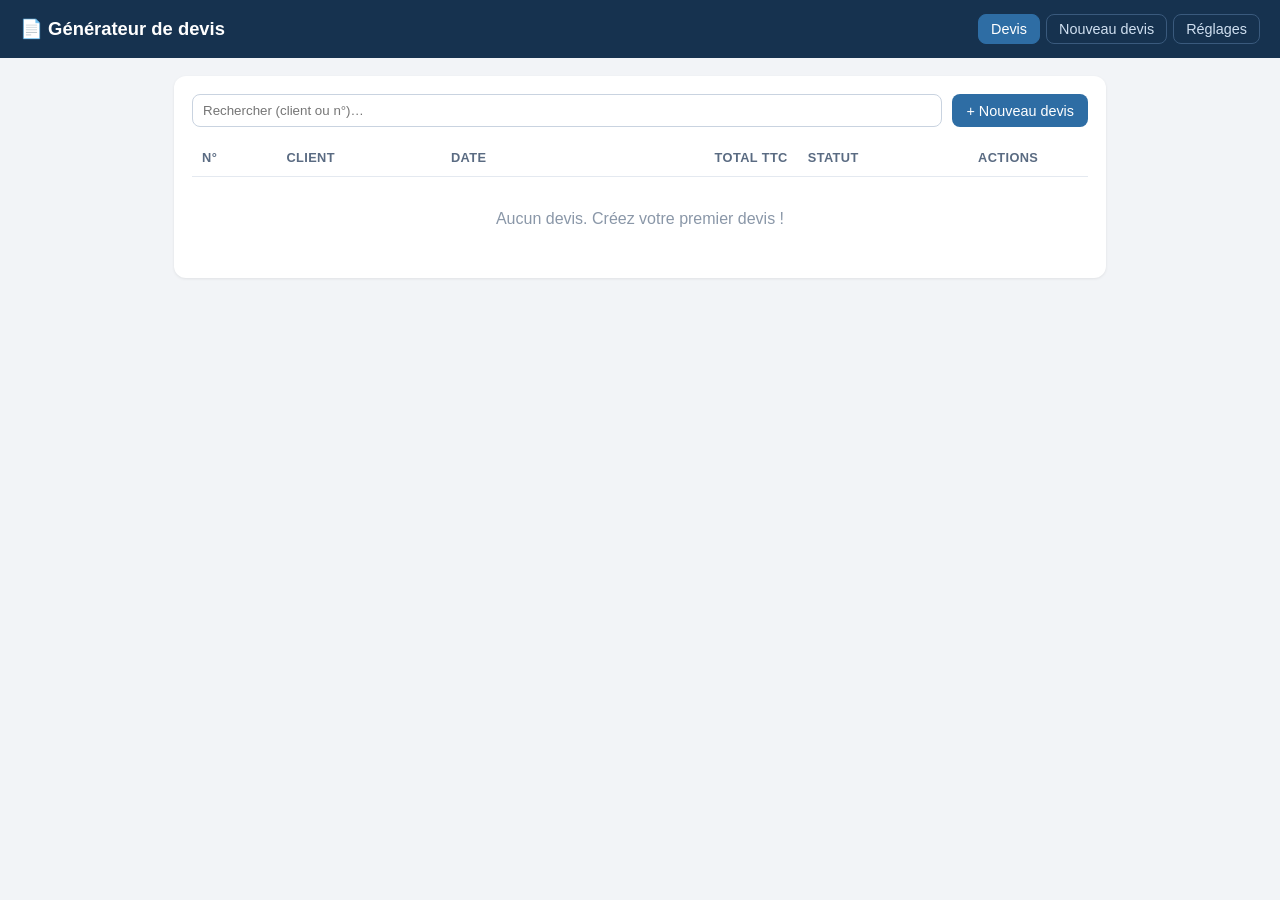
<file: app/index.html>
<!DOCTYPE html>
<html lang="fr">
<head>
<meta charset="UTF-8">
<meta name="viewport" content="width=device-width, initial-scale=1.0">
<title>Générateur de devis</title>
<link rel="stylesheet" href="styles.css">
</head>
<body>
<header class="entete">
  <h1>📄 Générateur de devis</h1>
  <nav id="nav">
    <button data-action="vue-liste" class="nav-btn actif">Devis</button>
    <button data-action="vue-formulaire-nouveau" class="nav-btn">Nouveau devis</button>
    <button data-action="vue-reglages" class="nav-btn">Réglages</button>
  </nav>
</header>

<main>
  <!-- VUE LISTE -->
  <section id="vue-liste" class="vue">
    <div class="barre-outils">
      <input id="recherche" type="search" placeholder="Rechercher (client ou n°)…" autocomplete="off">
      <button data-action="vue-formulaire-nouveau" class="primaire">+ Nouveau devis</button>
    </div>
    <div class="table-wrap">
      <table class="table-devis">
        <thead>
          <tr><th>N°</th><th>Client</th><th>Date</th><th class="droite">Total TTC</th><th>Statut</th><th class="actions-col">Actions</th></tr>
        </thead>
        <tbody id="corps-liste"></tbody>
      </table>
    </div>
    <p id="liste-vide" class="vide" hidden>Aucun devis. Créez votre premier devis !</p>
  </section>

  <!-- VUE FORMULAIRE -->
  <section id="vue-formulaire" class="vue" hidden>
    <h2 id="titre-formulaire">Nouveau devis</h2>
    <form id="form-devis" novalidate>
      <fieldset>
        <legend>Client</legend>
        <div class="grille">
          <label>Nom *<input id="f-client-nom" placeholder="Nom du client / école / société" autocomplete="off"></label>
          <label>Contact (tél / email)<input id="f-client-contact" placeholder="Optionnel" autocomplete="off"></label>
        </div>
      </fieldset>
      <fieldset>
        <legend>Prestations</legend>
        <table class="table-lignes">
          <thead><tr><th class="large">Libellé</th><th class="etroit">Qté</th><th class="etroit">Prix unitaire</th><th class="droite etroit">Total HT</th><th class="etroit"></th></tr></thead>
          <tbody id="corps-lignes"></tbody>
        </table>
        <button type="button" data-action="ligne-ajouter" class="secondaire">+ Ajouter une ligne</button>
      </fieldset>
      <fieldset>
        <legend>Totaux</legend>
        <div class="totaux">
          <p>Total HT : <strong id="total-ht">0</strong></p>
          <p>TVA (<input id="f-tva" type="number" min="0" max="100" step="0.5" class="tva-input"> %) : <strong id="total-tva">0</strong></p>
          <p class="grand">Total TTC : <strong id="total-ttc">0</strong></p>
        </div>
      </fieldset>
      <fieldset>
        <legend>Détails</legend>
        <label>Notes (délais, méthodo…)<textarea id="f-notes" rows="2"></textarea></label>
        <label>Conditions de paiement<textarea id="f-conditions" rows="2" placeholder="Ex : 50 % à la commande, solde à la livraison — virement ou mobile money"></textarea></label>
        <label>Statut<select id="f-statut">
          <option>brouillon</option><option>envoyé</option><option>accepté</option><option>refusé</option>
        </select></label>
      </fieldset>
      <div id="erreurs-form" class="erreurs" hidden></div>
      <div class="actions">
        <button type="submit" class="primaire">💾 Enregistrer</button>
        <button type="button" data-action="devis-pdf" class="secondaire">🖨️ Exporter PDF</button>
        <button type="button" data-action="vue-liste" class="neutre">Annuler</button>
      </div>
    </form>
  </section>

  <!-- VUE REGLAGES -->
  <section id="vue-reglages" class="vue" hidden>
    <h2>Réglages</h2>
    <fieldset>
      <legend>Identité (affichée sur le devis)</legend>
      <div class="grille">
        <label>Nom<input id="r-nom" placeholder="Votre nom / société"></label>
        <label>Contact<input id="r-contact" placeholder="Tél / email / adresse"></label>
        <label>Devise<input id="r-devise" value="€" size="4"></label>
      </div>
      <label>TVA par défaut (%)<input id="r-tva" type="number" min="0" max="100" step="0.5"></label>
    </fieldset>
    <fieldset>
      <legend>Sauvegarde</legend>
      <div class="actions">
        <button data-action="exporter-json" class="secondaire">⬇️ Exporter (devis.json)</button>
        <button data-action="importer-json" class="secondaire">⬆️ Restaurer (devis.json)</button>
      </div>
      <input id="fichier-import" type="file" accept=".json" hidden>
      <p class="note">Les données vivent dans ce navigateur (localStorage). Exportez régulièrement un fichier <code>devis.json</code> pour sauvegarder ou changer d'ordinateur.</p>
    </fieldset>
    <div class="actions">
      <button data-action="sauver-reglages" class="primaire">💾 Enregistrer les réglages</button>
      <button data-action="vue-liste" class="neutre">Retour</button>
    </div>
  </section>
</main>

<div id="print-area" aria-hidden="true"></div>

<script src="logique.js"></script>
<script src="app.js"></script>
</body>
</html>
</file>
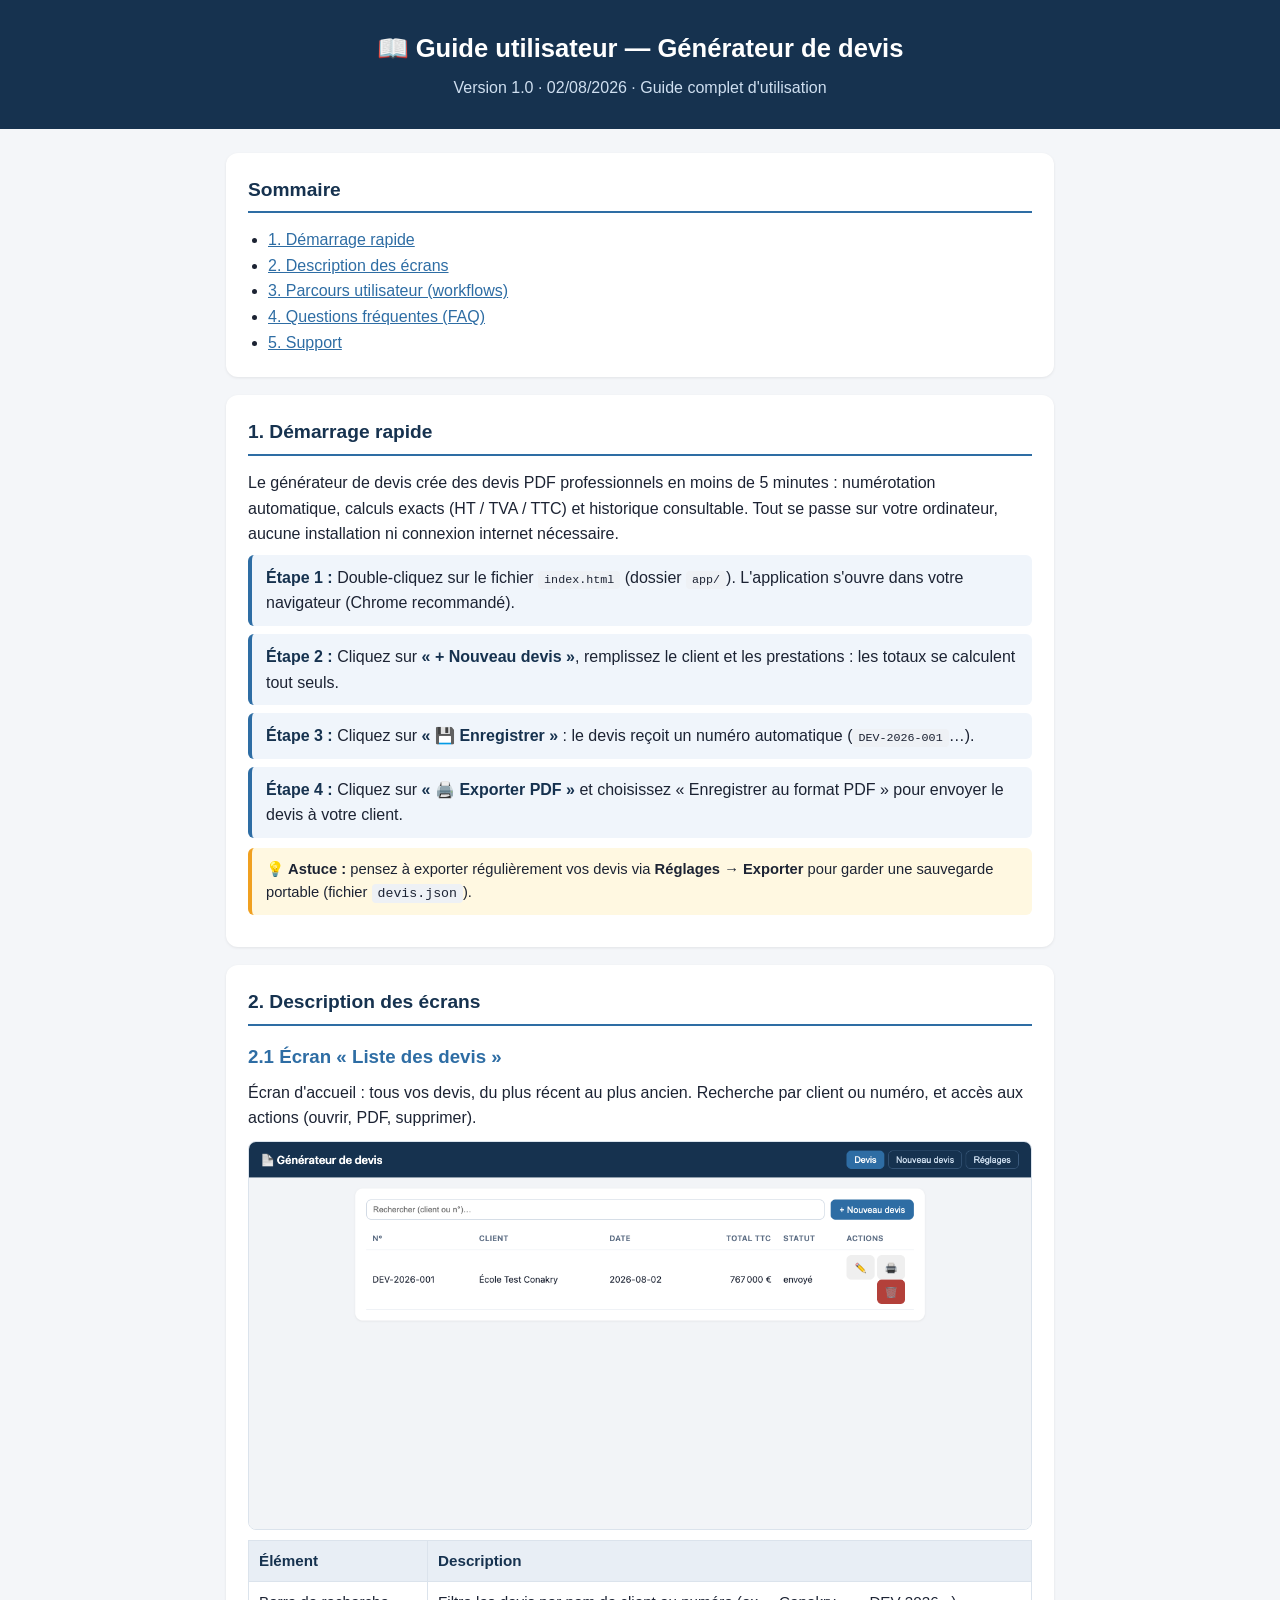
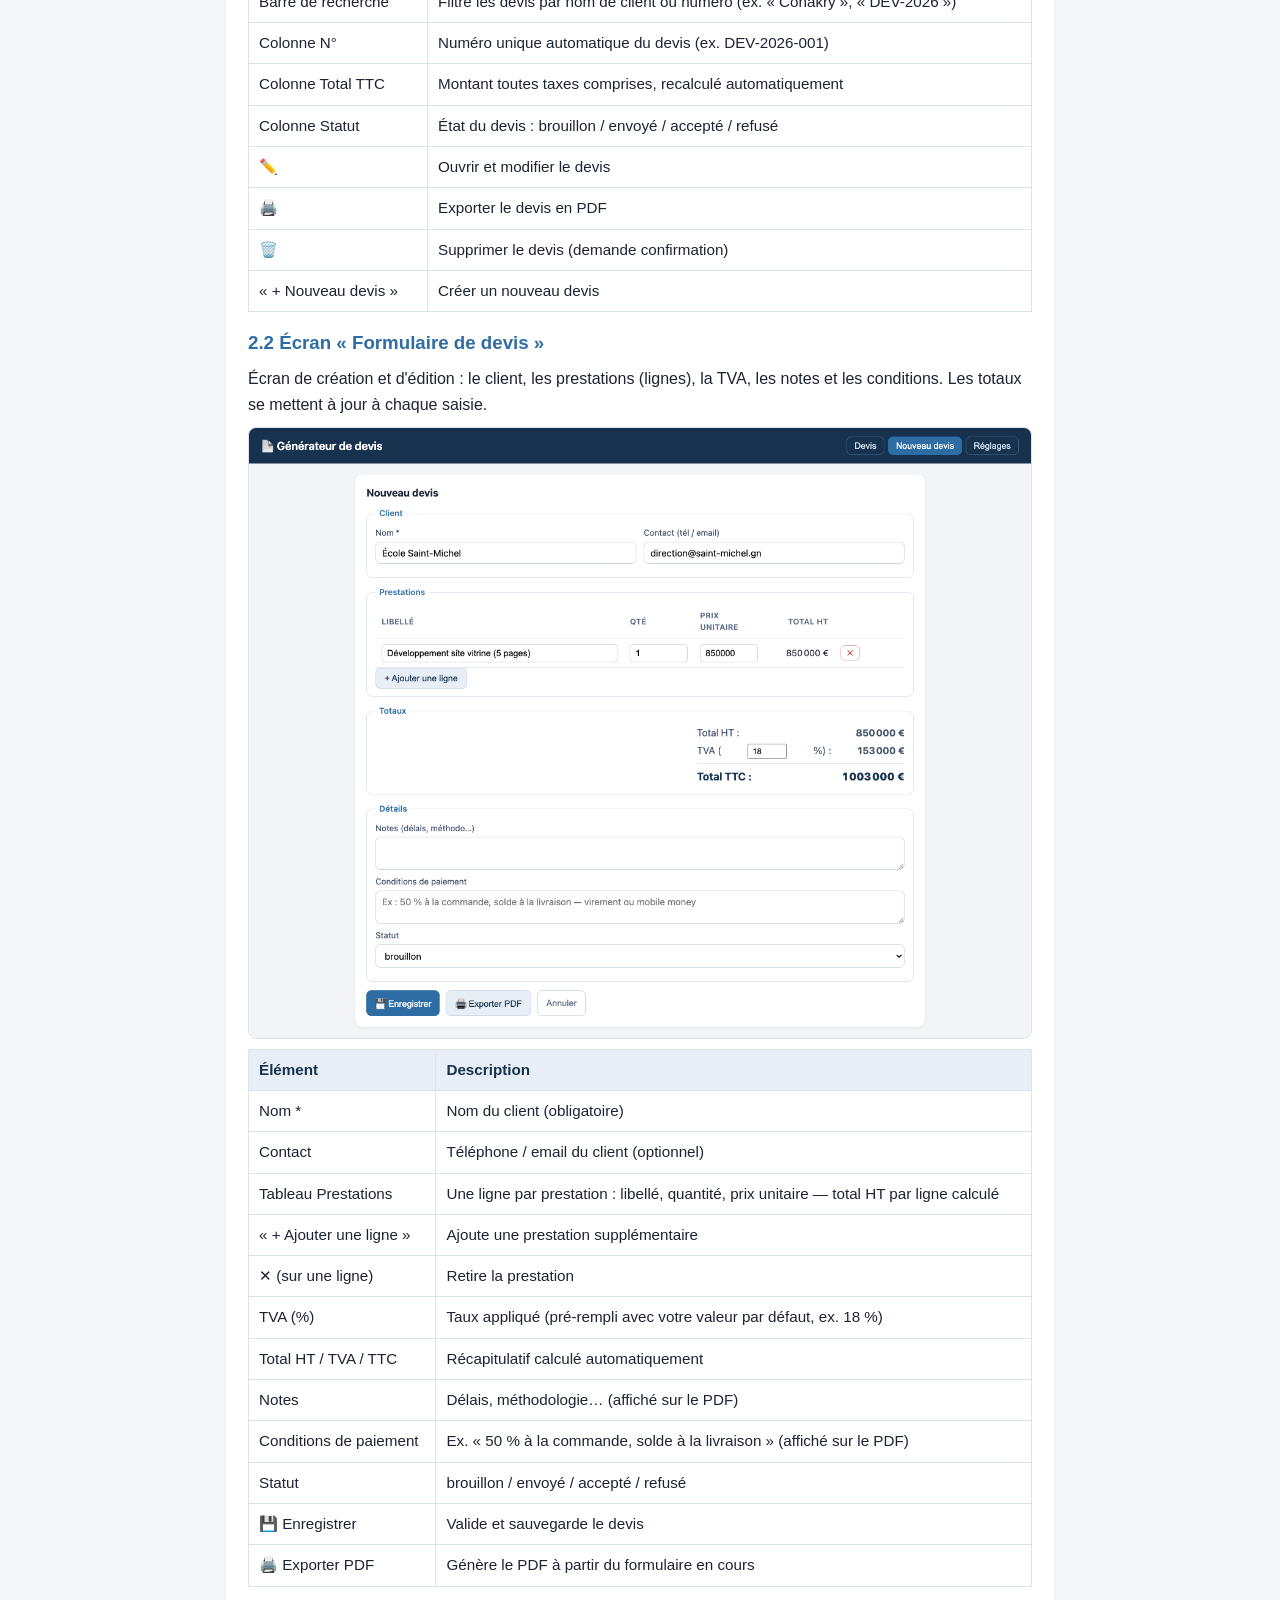
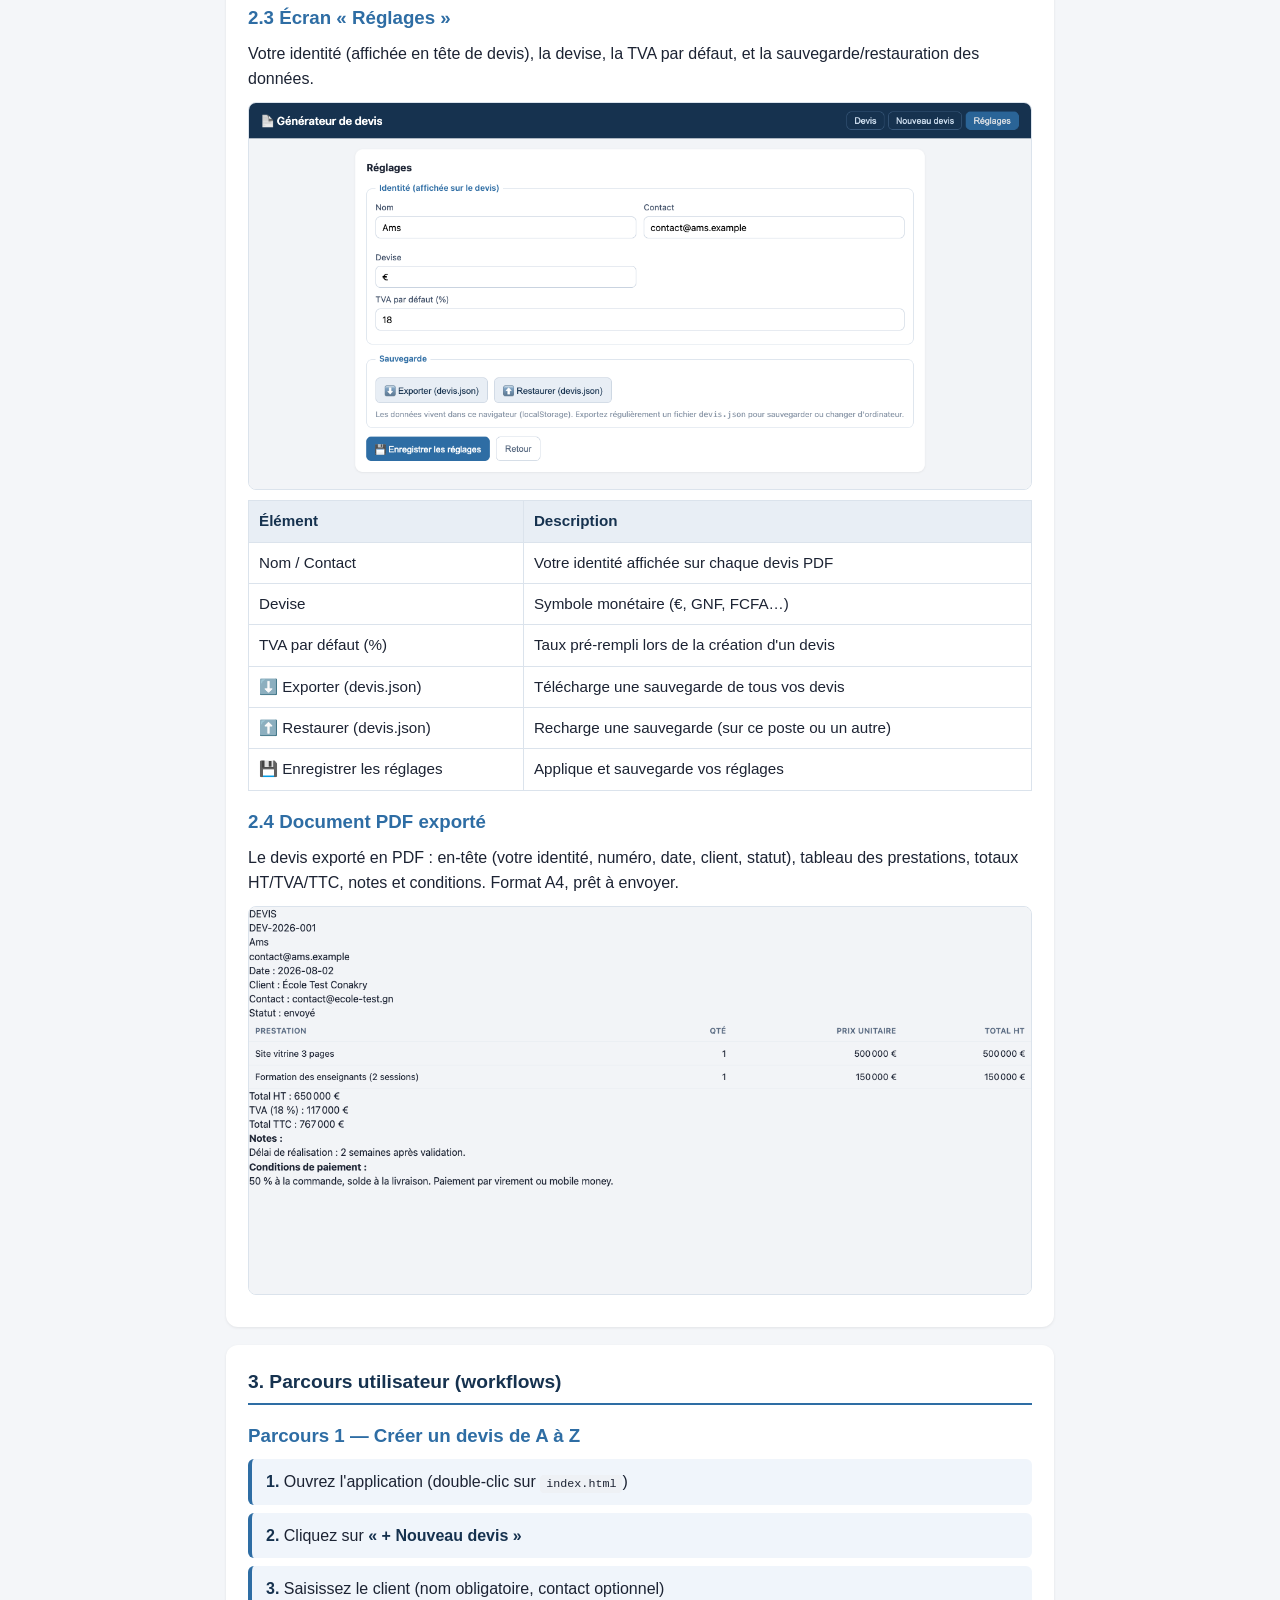
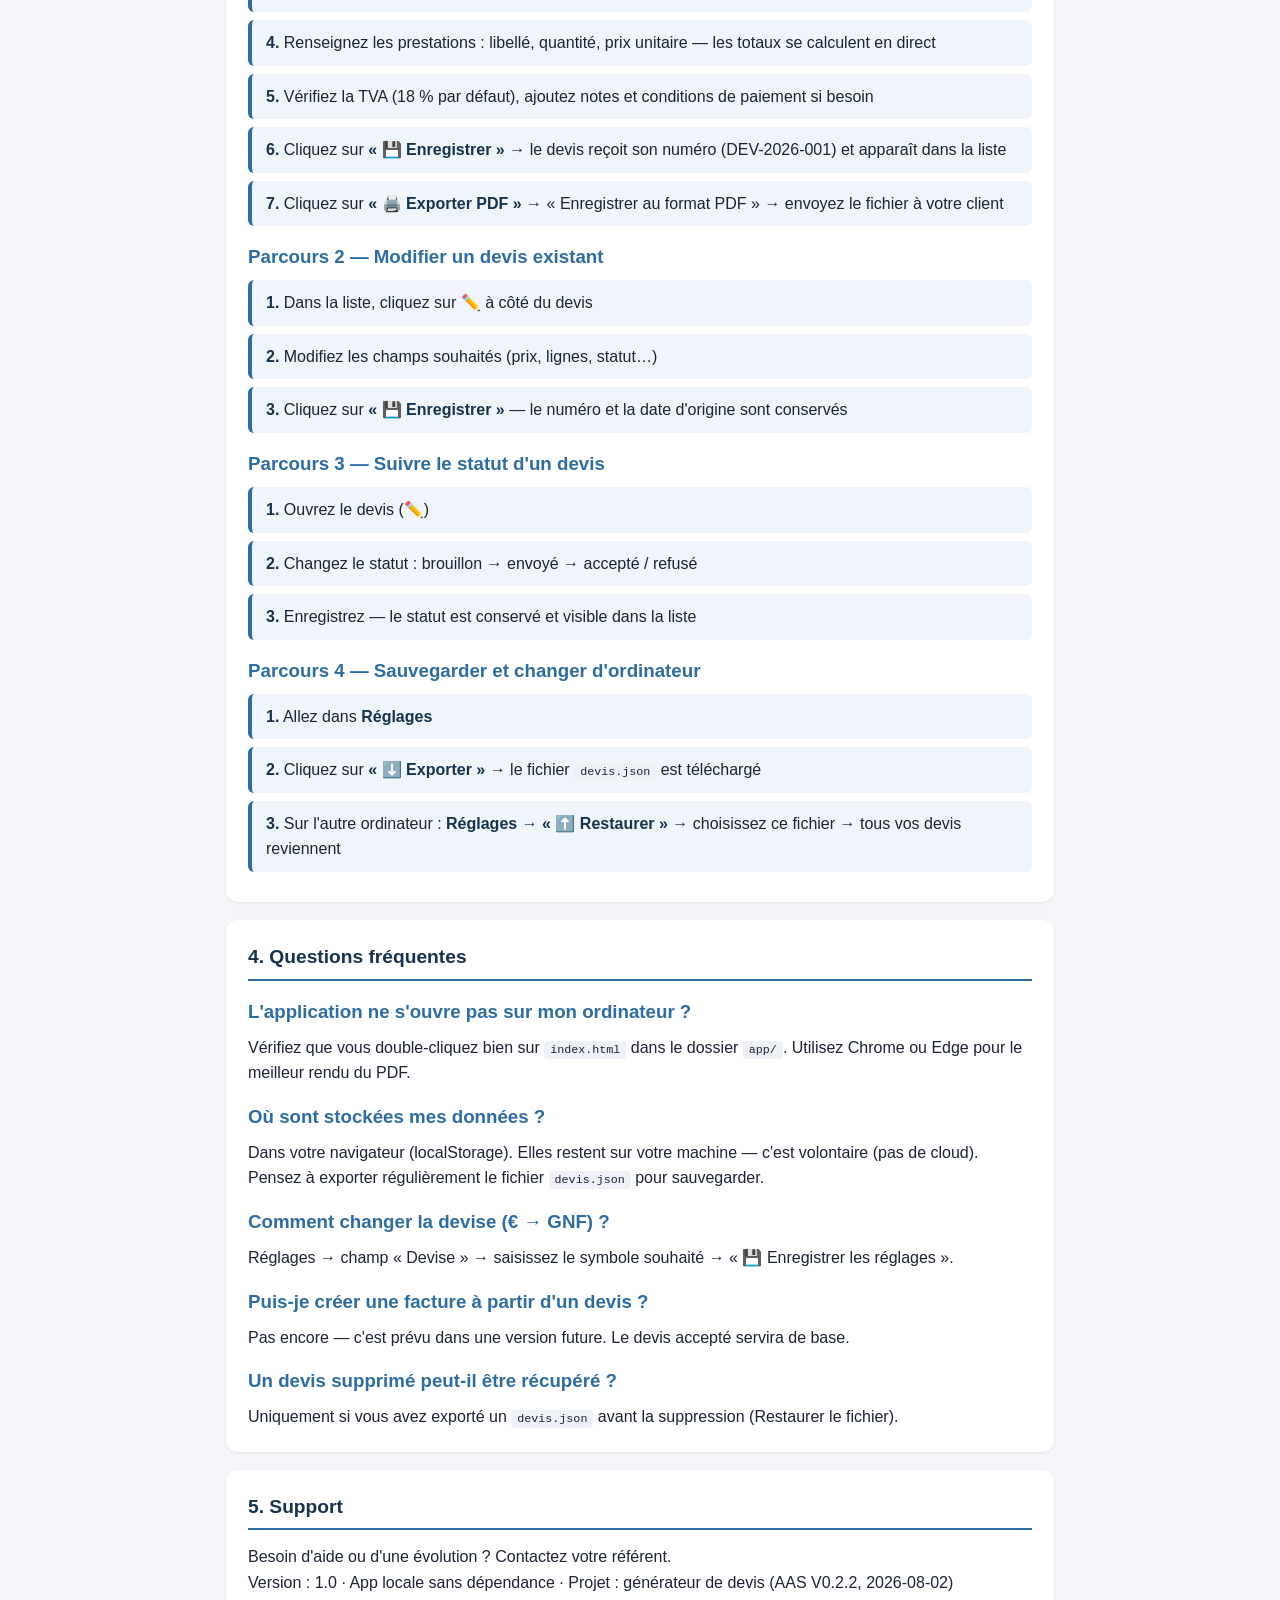
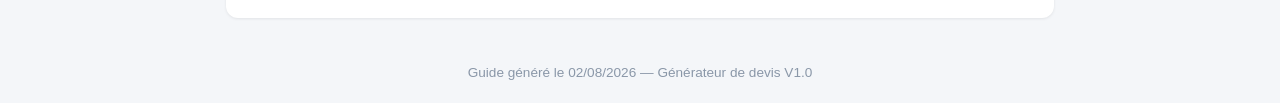
<file: docs/GUIDE_UTILISATEUR.html>
<!DOCTYPE html>
<html lang="fr">
<head>
<meta charset="UTF-8">
<meta name="viewport" content="width=device-width, initial-scale=1.0">
<title>Guide utilisateur — Générateur de devis</title>
<style>
  * { box-sizing: border-box; margin: 0; padding: 0; }
  body { font-family: -apple-system, BlinkMacSystemFont, "Segoe UI", Roboto, Arial, sans-serif;
         background: #f4f6f9; color: #1c2333; line-height: 1.6; }
  header { background: #16324f; color: #fff; padding: 28px 20px; text-align: center; }
  header h1 { font-size: 1.6rem; }
  header p { color: #cfdff0; margin-top: 6px; }
  main { max-width: 860px; margin: 24px auto; padding: 0 16px; }
  section { background: #fff; border-radius: 12px; padding: 22px; margin-bottom: 18px;
            box-shadow: 0 1px 3px rgba(0,0,0,.08); }
  h2 { color: #16324f; font-size: 1.2rem; border-bottom: 2px solid #2e6da4;
       padding-bottom: 6px; margin-bottom: 14px; }
  h3 { color: #2e6da4; margin: 16px 0 8px; }
  .sommaire ul { margin-left: 20px; }
  .sommaire a { color: #2e6da4; }
  img.capture { display: block; max-width: 100%; border: 1px solid #dbe3ec;
                border-radius: 8px; margin: 10px 0; }
  .etape { background: #f0f5fb; border-left: 4px solid #2e6da4; border-radius: 6px;
           padding: 10px 14px; margin: 8px 0; }
  .etape b { color: #16324f; }
  code { background: #eef1f5; padding: 2px 6px; border-radius: 4px; font-size: .9em; }
  table { width: 100%; border-collapse: collapse; margin: 10px 0; font-size: .95rem; }
  th, td { border: 1px solid #dbe3ec; padding: 8px 10px; text-align: left; }
  th { background: #e8eef5; color: #16324f; }
  .note { background: #fff8e1; border-left: 4px solid #f0a020; padding: 10px 14px;
          border-radius: 6px; margin: 10px 0; font-size: .92rem; }
  footer { text-align: center; color: #8a97a8; font-size: .85rem; padding: 20px; }
</style>
</head>
<body>

<header>
  <h1>📖 Guide utilisateur — Générateur de devis</h1>
  <p>Version 1.0 · 02/08/2026 · Guide complet d'utilisation</p>
</header>

<main>

  <!-- ===== SOMMAIRE ===== -->
  <section class="sommaire">
    <h2>Sommaire</h2>
    <ul>
      <li><a href="#demarrage">1. Démarrage rapide</a></li>
      <li><a href="#ecrans">2. Description des écrans</a></li>
      <li><a href="#parcours">3. Parcours utilisateur (workflows)</a></li>
      <li><a href="#faq">4. Questions fréquentes (FAQ)</a></li>
      <li><a href="#support">5. Support</a></li>
    </ul>
  </section>

  <!-- ===== 1. DÉMARRAGE RAPIDE ===== -->
  <section id="demarrage">
    <h2>1. Démarrage rapide</h2>
    <p>Le générateur de devis crée des devis PDF professionnels en moins de 5 minutes : numérotation automatique, calculs exacts (HT / TVA / TTC) et historique consultable. Tout se passe sur votre ordinateur, aucune installation ni connexion internet nécessaire.</p>
    <div class="etape"><b>Étape 1 :</b> Double-cliquez sur le fichier <code>index.html</code> (dossier <code>app/</code>). L'application s'ouvre dans votre navigateur (Chrome recommandé).</div>
    <div class="etape"><b>Étape 2 :</b> Cliquez sur <b>« + Nouveau devis »</b>, remplissez le client et les prestations : les totaux se calculent tout seuls.</div>
    <div class="etape"><b>Étape 3 :</b> Cliquez sur <b>« 💾 Enregistrer »</b> : le devis reçoit un numéro automatique (<code>DEV-2026-001</code>…).</div>
    <div class="etape"><b>Étape 4 :</b> Cliquez sur <b>« 🖨️ Exporter PDF »</b> et choisissez « Enregistrer au format PDF » pour envoyer le devis à votre client.</div>
    <p class="note">💡 <b>Astuce :</b> pensez à exporter régulièrement vos devis via <b>Réglages → Exporter</b> pour garder une sauvegarde portable (fichier <code>devis.json</code>).</p>
  </section>

  <!-- ===== 2. DESCRIPTION DES ÉCRANS ===== -->
  <section id="ecrans">
    <h2>2. Description des écrans</h2>

    <h3>2.1 Écran « Liste des devis »</h3>
    <p>Écran d'accueil : tous vos devis, du plus récent au plus ancien. Recherche par client ou numéro, et accès aux actions (ouvrir, PDF, supprimer).</p>
    <img class="capture" src="captures/ecran-liste.png" alt="Capture : liste des devis">
    <table>
      <tr><th>Élément</th><th>Description</th></tr>
      <tr><td>Barre de recherche</td><td>Filtre les devis par nom de client ou numéro (ex. « Conakry », « DEV-2026 »)</td></tr>
      <tr><td>Colonne N°</td><td>Numéro unique automatique du devis (ex. DEV-2026-001)</td></tr>
      <tr><td>Colonne Total TTC</td><td>Montant toutes taxes comprises, recalculé automatiquement</td></tr>
      <tr><td>Colonne Statut</td><td>État du devis : brouillon / envoyé / accepté / refusé</td></tr>
      <tr><td>✏️</td><td>Ouvrir et modifier le devis</td></tr>
      <tr><td>🖨️</td><td>Exporter le devis en PDF</td></tr>
      <tr><td>🗑️</td><td>Supprimer le devis (demande confirmation)</td></tr>
      <tr><td>« + Nouveau devis »</td><td>Créer un nouveau devis</td></tr>
    </table>

    <h3>2.2 Écran « Formulaire de devis »</h3>
    <p>Écran de création et d'édition : le client, les prestations (lignes), la TVA, les notes et les conditions. Les totaux se mettent à jour à chaque saisie.</p>
    <img class="capture" src="captures/ecran-formulaire.png" alt="Capture : formulaire de devis">
    <table>
      <tr><th>Élément</th><th>Description</th></tr>
      <tr><td>Nom *</td><td>Nom du client (obligatoire)</td></tr>
      <tr><td>Contact</td><td>Téléphone / email du client (optionnel)</td></tr>
      <tr><td>Tableau Prestations</td><td>Une ligne par prestation : libellé, quantité, prix unitaire — total HT par ligne calculé</td></tr>
      <tr><td>« + Ajouter une ligne »</td><td>Ajoute une prestation supplémentaire</td></tr>
      <tr><td>✕ (sur une ligne)</td><td>Retire la prestation</td></tr>
      <tr><td>TVA (%)</td><td>Taux appliqué (pré-rempli avec votre valeur par défaut, ex. 18 %)</td></tr>
      <tr><td>Total HT / TVA / TTC</td><td>Récapitulatif calculé automatiquement</td></tr>
      <tr><td>Notes</td><td>Délais, méthodologie… (affiché sur le PDF)</td></tr>
      <tr><td>Conditions de paiement</td><td>Ex. « 50 % à la commande, solde à la livraison » (affiché sur le PDF)</td></tr>
      <tr><td>Statut</td><td>brouillon / envoyé / accepté / refusé</td></tr>
      <tr><td>💾 Enregistrer</td><td>Valide et sauvegarde le devis</td></tr>
      <tr><td>🖨️ Exporter PDF</td><td>Génère le PDF à partir du formulaire en cours</td></tr>
    </table>

    <h3>2.3 Écran « Réglages »</h3>
    <p>Votre identité (affichée en tête de devis), la devise, la TVA par défaut, et la sauvegarde/restauration des données.</p>
    <img class="capture" src="captures/ecran-reglages.png" alt="Capture : réglages">
    <table>
      <tr><th>Élément</th><th>Description</th></tr>
      <tr><td>Nom / Contact</td><td>Votre identité affichée sur chaque devis PDF</td></tr>
      <tr><td>Devise</td><td>Symbole monétaire (€, GNF, FCFA…)</td></tr>
      <tr><td>TVA par défaut (%)</td><td>Taux pré-rempli lors de la création d'un devis</td></tr>
      <tr><td>⬇️ Exporter (devis.json)</td><td>Télécharge une sauvegarde de tous vos devis</td></tr>
      <tr><td>⬆️ Restaurer (devis.json)</td><td>Recharge une sauvegarde (sur ce poste ou un autre)</td></tr>
      <tr><td>💾 Enregistrer les réglages</td><td>Applique et sauvegarde vos réglages</td></tr>
    </table>

    <h3>2.4 Document PDF exporté</h3>
    <p>Le devis exporté en PDF : en-tête (votre identité, numéro, date, client, statut), tableau des prestations, totaux HT/TVA/TTC, notes et conditions. Format A4, prêt à envoyer.</p>
    <img class="capture" src="captures/apercu-pdf.png" alt="Capture : aperçu du devis PDF">
  </section>

  <!-- ===== 3. PARCOURS UTILISATEUR ===== -->
  <section id="parcours">
    <h2>3. Parcours utilisateur (workflows)</h2>

    <h3>Parcours 1 — Créer un devis de A à Z</h3>
    <div class="etape"><b>1.</b> Ouvrez l'application (double-clic sur <code>index.html</code>)</div>
    <div class="etape"><b>2.</b> Cliquez sur <b>« + Nouveau devis »</b></div>
    <div class="etape"><b>3.</b> Saisissez le client (nom obligatoire, contact optionnel)</div>
    <div class="etape"><b>4.</b> Renseignez les prestations : libellé, quantité, prix unitaire — les totaux se calculent en direct</div>
    <div class="etape"><b>5.</b> Vérifiez la TVA (18 % par défaut), ajoutez notes et conditions de paiement si besoin</div>
    <div class="etape"><b>6.</b> Cliquez sur <b>« 💾 Enregistrer »</b> → le devis reçoit son numéro (DEV-2026-001) et apparaît dans la liste</div>
    <div class="etape"><b>7.</b> Cliquez sur <b>« 🖨️ Exporter PDF »</b> → « Enregistrer au format PDF » → envoyez le fichier à votre client</div>

    <h3>Parcours 2 — Modifier un devis existant</h3>
    <div class="etape"><b>1.</b> Dans la liste, cliquez sur <b>✏️</b> à côté du devis</div>
    <div class="etape"><b>2.</b> Modifiez les champs souhaités (prix, lignes, statut…)</div>
    <div class="etape"><b>3.</b> Cliquez sur <b>« 💾 Enregistrer »</b> — le numéro et la date d'origine sont conservés</div>

    <h3>Parcours 3 — Suivre le statut d'un devis</h3>
    <div class="etape"><b>1.</b> Ouvrez le devis (✏️)</div>
    <div class="etape"><b>2.</b> Changez le statut : brouillon → envoyé → accepté / refusé</div>
    <div class="etape"><b>3.</b> Enregistrez — le statut est conservé et visible dans la liste</div>

    <h3>Parcours 4 — Sauvegarder et changer d'ordinateur</h3>
    <div class="etape"><b>1.</b> Allez dans <b>Réglages</b></div>
    <div class="etape"><b>2.</b> Cliquez sur <b>« ⬇️ Exporter »</b> → le fichier <code>devis.json</code> est téléchargé</div>
    <div class="etape"><b>3.</b> Sur l'autre ordinateur : <b>Réglages → « ⬆️ Restaurer »</b> → choisissez ce fichier → tous vos devis reviennent</div>
  </section>

  <!-- ===== 4. FAQ ===== -->
  <section id="faq">
    <h2>4. Questions fréquentes</h2>
    <h3>L'application ne s'ouvre pas sur mon ordinateur ?</h3>
    <p>Vérifiez que vous double-cliquez bien sur <code>index.html</code> dans le dossier <code>app/</code>. Utilisez Chrome ou Edge pour le meilleur rendu du PDF.</p>
    <h3>Où sont stockées mes données ?</h3>
    <p>Dans votre navigateur (localStorage). Elles restent sur votre machine — c'est volontaire (pas de cloud). Pensez à exporter régulièrement le fichier <code>devis.json</code> pour sauvegarder.</p>
    <h3>Comment changer la devise (€ → GNF) ?</h3>
    <p>Réglages → champ « Devise » → saisissez le symbole souhaité → « 💾 Enregistrer les réglages ».</p>
    <h3>Puis-je créer une facture à partir d'un devis ?</h3>
    <p>Pas encore — c'est prévu dans une version future. Le devis accepté servira de base.</p>
    <h3>Un devis supprimé peut-il être récupéré ?</h3>
    <p>Uniquement si vous avez exporté un <code>devis.json</code> avant la suppression (Restaurer le fichier).</p>
  </section>

  <!-- ===== 5. SUPPORT ===== -->
  <section id="support">
    <h2>5. Support</h2>
    <p>Besoin d'aide ou d'une évolution ? Contactez votre référent.</p>
    <p>Version : 1.0 · App locale sans dépendance · Projet : générateur de devis (AAS V0.2.2, 2026-08-02)</p>
  </section>

</main>

<footer>Guide généré le 02/08/2026 — Générateur de devis V1.0</footer>

</body>
</html>
</file>
<file: app/styles.css>
/* ===== Générateur de devis — styles (écran + print A4) ===== */

* { box-sizing: border-box; margin: 0; padding: 0; }

body {
  font-family: -apple-system, BlinkMacSystemFont, "Segoe UI", Roboto, Arial, sans-serif;
  background: #f2f4f7;
  color: #1c2333;
  line-height: 1.45;
}

.entete {
  background: #16324f;
  color: #fff;
  padding: 14px 20px;
  display: flex;
  flex-wrap: wrap;
  align-items: center;
  justify-content: space-between;
  gap: 10px;
}
.entete h1 { font-size: 1.15rem; font-weight: 600; }
nav { display: flex; gap: 6px; flex-wrap: wrap; }
.nav-btn {
  background: transparent; color: #cfdff0; border: 1px solid #3a5a7d;
  padding: 6px 12px; border-radius: 8px; cursor: pointer; font-size: 0.9rem;
}
.nav-btn.actif { background: #2e6da4; color: #fff; border-color: #2e6da4; }

main { max-width: 960px; margin: 18px auto; padding: 0 14px; }

.vue { background: #fff; border-radius: 12px; padding: 18px; box-shadow: 0 1px 3px rgba(0,0,0,.08); }
.vue h2 { font-size: 1.05rem; margin-bottom: 12px; }

.barre-outils { display: flex; gap: 10px; margin-bottom: 14px; flex-wrap: wrap; }
.barre-outils input[type="search"] { flex: 1; min-width: 180px; padding: 8px 10px; border: 1px solid #c9d3e0; border-radius: 8px; }

.table-wrap { overflow-x: auto; }
table { width: 100%; border-collapse: collapse; font-size: 0.92rem; }
th, td { padding: 8px 10px; border-bottom: 1px solid #e4e9f0; text-align: left; vertical-align: middle; }
th { color: #5a6b82; font-weight: 600; font-size: 0.8rem; text-transform: uppercase; letter-spacing: .03em; }
.droite { text-align: right; }
.actions-col { width: 120px; }
td .mini { margin-right: 4px; }
.vide { color: #8a97a8; text-align: center; padding: 30px 0; }

button {
  border: none; border-radius: 8px; padding: 8px 14px; cursor: pointer;
  font-size: 0.9rem; transition: opacity .15s;
}
button:hover { opacity: .85; }
.primaire { background: #2e6da4; color: #fff; }
.secondaire { background: #e8eef5; color: #16324f; border: 1px solid #c9d3e0; }
.neutre { background: transparent; color: #5a6b82; border: 1px solid #c9d3e0; }
.danger { background: #b3403a; color: #fff; }

fieldset { border: 1px solid #dbe3ec; border-radius: 10px; padding: 12px 14px; margin-bottom: 14px; }
legend { font-weight: 600; font-size: .85rem; color: #2e6da4; padding: 0 6px; }
label { display: block; font-size: .85rem; color: #44536b; margin-bottom: 10px; }
label input, label textarea, label select {
  display: block; width: 100%; margin-top: 4px; padding: 8px 10px;
  border: 1px solid #c9d3e0; border-radius: 8px; font-size: .95rem; font-family: inherit;
}
.grille { display: grid; grid-template-columns: 1fr 1fr; gap: 12px; }
@media (max-width: 640px) { .grille { grid-template-columns: 1fr; } }

.table-lignes .large { width: 46%; }
.table-lignes .etroit { width: 13%; }
.table-lignes input { width: 100%; padding: 6px 8px; border: 1px solid #c9d3e0; border-radius: 6px; font-size: .9rem; }
.ligne-retirer { background: transparent; color: #b3403a; border: 1px solid #e4b3b0; padding: 4px 10px; font-size: .8rem; }

.totaux { max-width: 340px; margin-left: auto; text-align: right; }
.totaux p { display: flex; justify-content: space-between; gap: 10px; padding: 3px 0; color: #44536b; }
.totaux .grand { font-size: 1.1rem; font-weight: 700; color: #16324f; border-top: 1px solid #dbe3ec; margin-top: 4px; padding-top: 8px; }
.tva-input { width: 64px !important; display: inline-block !important; padding: 3px 6px !important; }

.erreurs { background: #fdecea; color: #8f2f2a; border: 1px solid #f2b8b4; border-radius: 8px; padding: 10px 12px; margin-bottom: 12px; font-size: .88rem; }
.erreurs ul { margin-left: 16px; }

.actions { display: flex; gap: 10px; flex-wrap: wrap; margin-top: 8px; }
.note { font-size: .8rem; color: #8a97a8; margin-top: 10px; }

/* ===== Impression : seul #print-area s'imprime ===== */
#print-area { display: none; }

@media print {
  body { background: #fff; }
  .entete, main { display: none; }
  #print-area { display: block; }
  @page { size: A4; margin: 14mm; }
  .doc-devis { font-size: 13px; color: #111; line-height: 1.5; }
  .doc-en-tete { display: flex; justify-content: space-between; align-items: flex-start; margin-bottom: 22px; }
  .doc-en-tete .bloc { max-width: 55%; }
  .doc-titre { font-size: 22px; font-weight: 700; color: #16324f; margin-bottom: 4px; }
  .doc-numero { font-size: 15px; color: #2e6da4; font-weight: 600; }
  .doc-societe { font-size: 13px; }
  .doc-dates { text-align: right; font-size: 12px; color: #444; }
  .doc-devis table { width: 100%; border-collapse: collapse; margin: 10px 0 16px; }
  .doc-devis th { background: #16324f; color: #fff; padding: 7px 9px; font-size: 11px; text-transform: uppercase; }
  .doc-devis td { padding: 7px 9px; border-bottom: 1px solid #d5dde6; font-size: 12px; }
  .doc-totaux { max-width: 280px; margin-left: auto; text-align: right; font-size: 12px; }
  .doc-totaux .ttc { font-size: 16px; font-weight: 700; border-top: 2px solid #16324f; padding-top: 6px; }
  .doc-conditions { margin-top: 26px; font-size: 11px; color: #444; }
  .doc-statut { display: inline-block; border: 1px solid #999; border-radius: 4px; padding: 1px 8px; font-size: 11px; text-transform: uppercase; }
}
</file>
